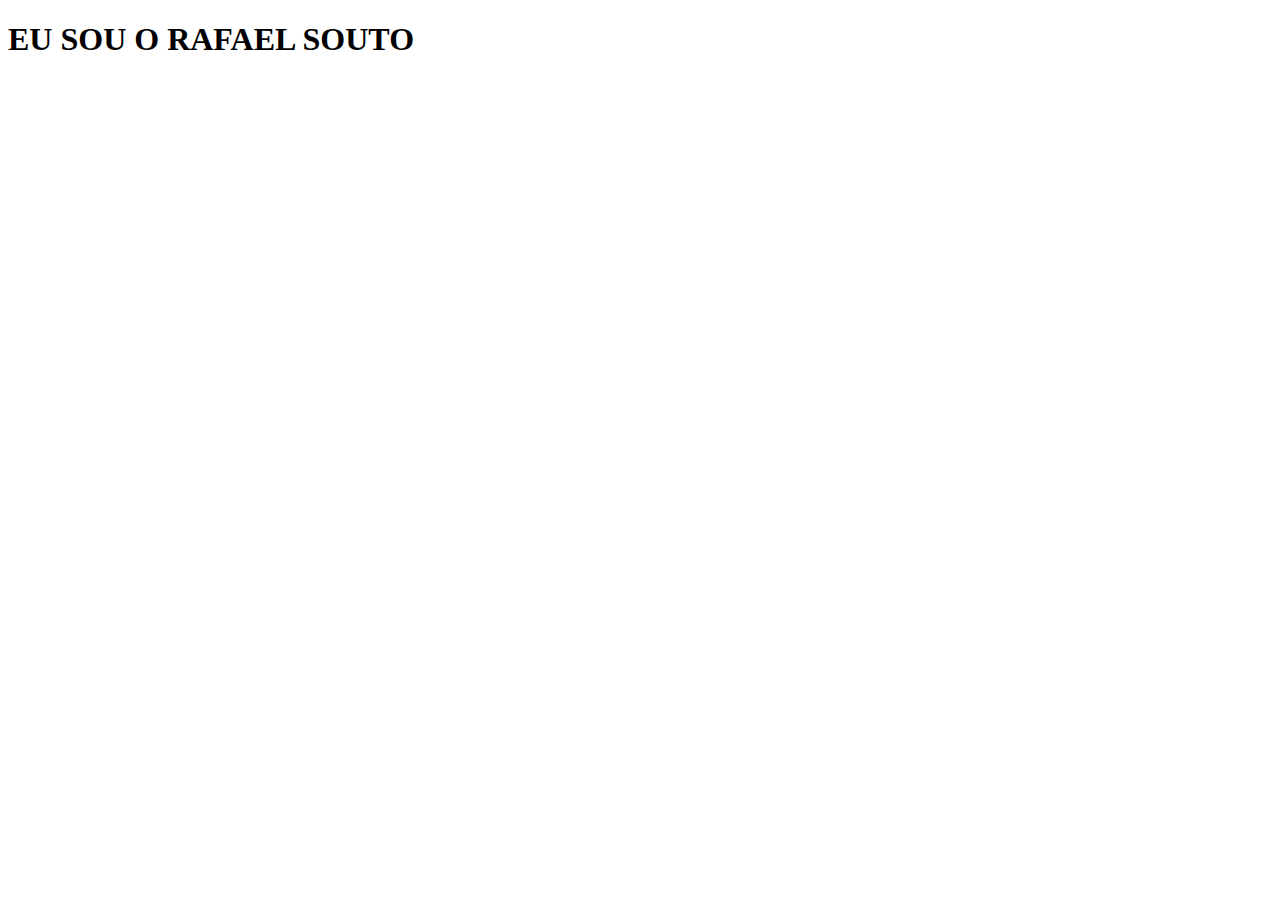
<file: index.html>
<!DOCTYPE html>
<html lang="pt-BR">

<head>
  <meta charset="UTF-8" />
  <meta name="viewport" content="width=device-width, initial-scale=1.0" />
  <title>Rafael Souto</title>
</head>
<body>
  <h1>EU SOU O RAFAEL SOUTO</h1>
</body>
</html>
</file>
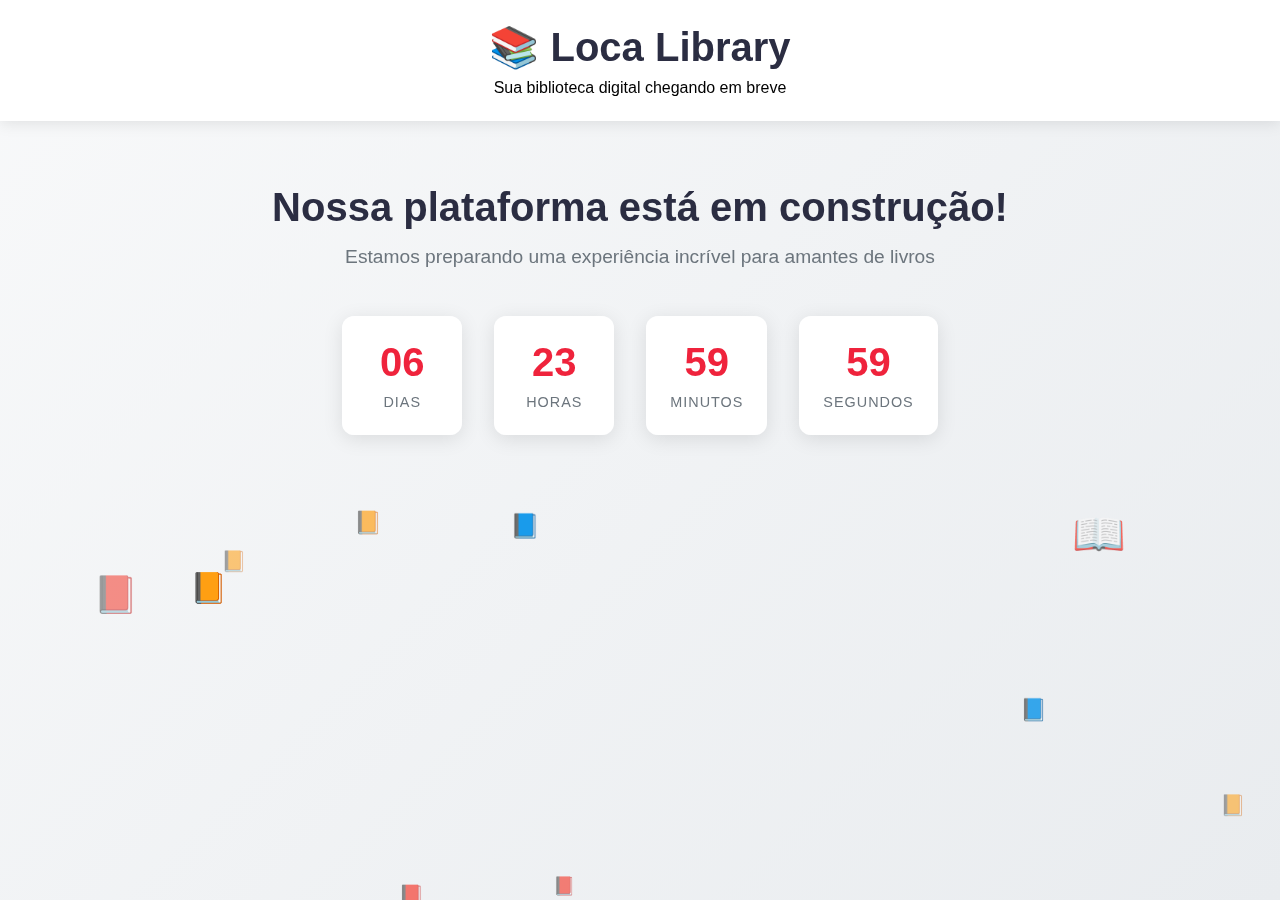
<file: pages/LocaLibrary v2/index.html>
<!DOCTYPE html>
<html lang="pt-BR">
<head>
    <meta charset="UTF-8">
    <meta name="viewport" content="width=device-width, initial-scale=1.0">
    <title>Loca Library - Em Construção</title>
    <link rel="stylesheet" href="style.css">
</head>
<body>
    <header class="header">
        <div class="logo-container">
            <h1 class="logo">📚 Loca Library</h1>
            <p>Sua biblioteca digital chegando em breve</p>
        </div>
    </header>

    <main class="container">
        <section class="hero">
            <div class="construction-message">
                <h2>Nossa plataforma está em construção!</h2>
                <p>Estamos preparando uma experiência incrível para amantes de livros</p>
            </div>
            
            <section class="countdown-container">
                <div class="countdown">
                    <div class="time-box">
                        <span id="days">00</span>
                        <span>Dias</span>
                    </div>
                    <div class="time-box">
                        <span id="hours">00</span>
                        <span>Horas</span>
                    </div>
                    <div class="time-box">
                        <span id="minutes">00</span>
                        <span>Minutos</span>
                    </div>
                    <div class="time-box">
                        <span id="seconds">00</span>
                        <span>Segundos</span>
                    </div>
                </div>
            </section>
        </section>

        <div class="floating-books" id="bookContainer"></div>
    </main>

    <script src="script.js"></script>
</body>
</html>
</file>
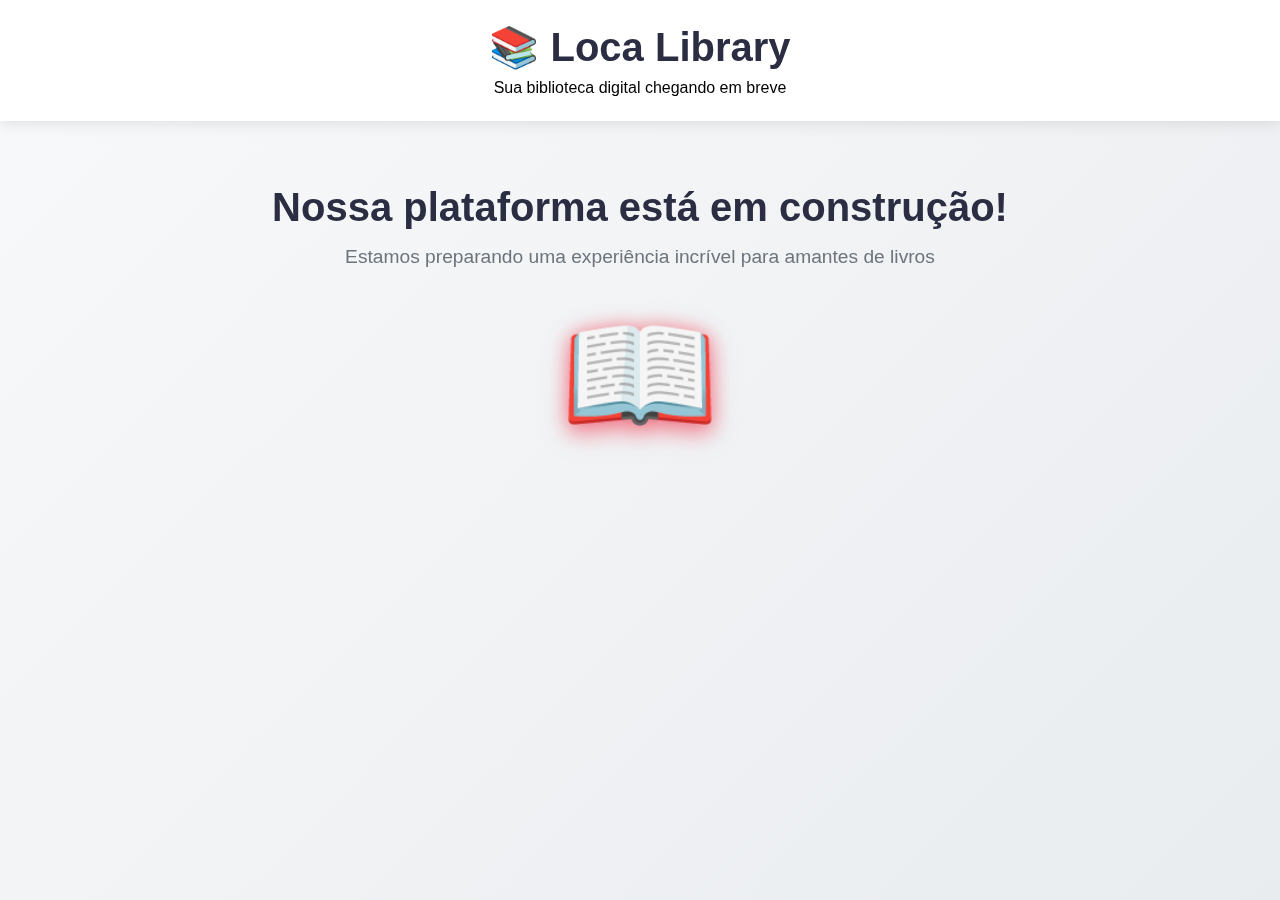
<file: pages/LocaLibrary/index.html>
<!DOCTYPE html>
<html lang="pt-BR">
<head>
    <meta charset="UTF-8">
    <meta name="viewport" content="width=device-width, initial-scale=1.0">
    <title>Loca Library - Em Construção</title>
    <link rel="stylesheet" href="style.css">
</head>
<body>
    <header class="header">
        <div class="logo-container">
            <h1 class="logo">📚 Loca Library</h1>
            <p>Sua biblioteca digital chegando em breve</p>
        </div>
    </header>

    <main class="container">
        <section class="hero">
            <div class="construction-message">
                <h2>Nossa plataforma está em construção!</h2>
                <p>Estamos preparando uma experiência incrível para amantes de livros</p>
                <div class="hero-book">📖</div>
            </div>
        </section>

        <div class="floating-books" id="bookContainer"></div>
    </main>

    <script src="script.js"></script>
</body>
</html>
</file>
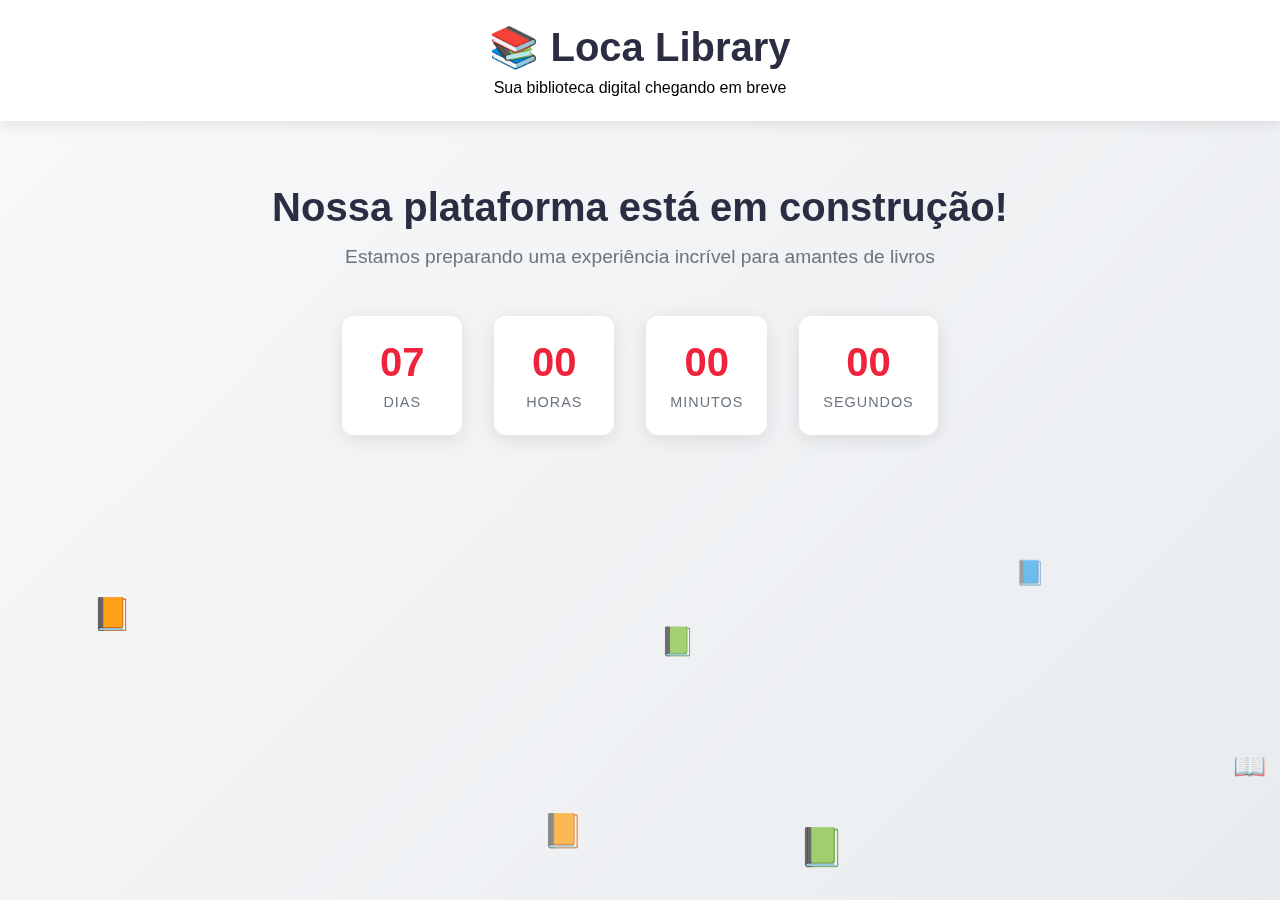
<file: pages/LocaLibraryV3/index.html>
<!DOCTYPE html>
<html lang="pt-BR">
<head>
    <meta charset="UTF-8">
    <meta name="viewport" content="width=device-width, initial-scale=1.0">
    <title>Loca Library - Em Construção</title>
    <link rel="stylesheet" href="style.css">
</head>
<body>
    <header class="header">
        <div class="logo-container">
            <h1 class="logo">📚 Loca Library</h1>
            <p>Sua biblioteca digital chegando em breve</p>
        </div>
    </header>

    <main class="container">
        <section class="hero">
            <div class="construction-message">
                <h2>Nossa plataforma está em construção!</h2>
                <p>Estamos preparando uma experiência incrível para amantes de livros</p>
            </div>
            
            <div class="countdown-container">
                <div class="countdown">
                    <div class="time-box">
                        <span id="days">00</span>
                        <span>Dias</span>
                    </div>
                    <div class="time-box">
                        <span id="hours">00</span>
                        <span>Horas</span>
                    </div>
                    <div class="time-box">
                        <span id="minutes">00</span>
                        <span>Minutos</span>
                    </div>
                    <div class="time-box">
                        <span id="seconds">00</span>
                        <span>Segundos</span>
                    </div>
                </div>
            </div>
        </section>

        <div class="floating-books" id="bookContainer"></div>
    </main>

    <script src="script.js"></script>
</body>
</html>
</file>
<file: pages/LocaLibrary v2/style.css>
* {
    margin: 0;
    padding: 0;
    box-sizing: border-box;
}

body {
    font-family: 'Segoe UI', sans-serif;
    background: linear-gradient(135deg, #f8f9fa 0%, #e9ecef 100%);
    min-height: 100vh;
    overflow-x: hidden;
}

.header {
    background: rgba(255, 255, 255, 0.95);
    padding: 1.5rem;
    box-shadow: 0 2px 15px rgba(0, 0, 0, 0.1);
    text-align: center;
}

.logo-container {
    max-width: 800px;
    margin: 0 auto;
}

.logo {
    color: #2b2d42;
    font-size: 2.5rem;
    margin-bottom: 0.5rem;
    display: flex;
    align-items: center;
    justify-content: center;
    gap: 0.5rem;
}

.container {
    padding: 4rem 2rem;
    max-width: 1200px;
    margin: 0 auto;
}

.hero {
    text-align: center;
    margin-bottom: 4rem;
}

.construction-message h2 {
    color: #2b2d42;
    font-size: 2.5rem;
    margin-bottom: 1rem;
}

.construction-message p {
    color: #6c757d;
    font-size: 1.2rem;
    max-width: 600px;
    margin: 0 auto;
}

.countdown-container {
    margin: 3rem 0;
}

.countdown {
    display: flex;
    justify-content: center;
    gap: 2rem;
    flex-wrap: wrap;
}

.time-box {
    background: rgba(255, 255, 255, 0.95);
    padding: 1.5rem;
    border-radius: 12px;
    box-shadow: 0 4px 20px rgba(0, 0, 0, 0.1);
    min-width: 120px;
    transition: transform 0.3s ease;
}

.time-box:hover {
    transform: translateY(-5px);
}

.time-box span:first-child {
    display: block;
    font-size: 2.5rem;
    font-weight: 700;
    color: #ef233c;
    margin-bottom: 0.5rem;
}

.time-box span:last-child {
    color: #6c757d;
    font-size: 0.9rem;
    text-transform: uppercase;
    letter-spacing: 1px;
}

@keyframes float {
    0% { transform: translate(0px, 0px) rotate(-5deg); }
    25% { transform: translate(10px, -10px) rotate(2deg); }
    50% { transform: translate(-8px, -20px) rotate(-3deg); }
    75% { transform: translate(12px, -10px) rotate(4deg); }
    100% { transform: translate(0px, 0px) rotate(-5deg); }
}

.floating-books {
    position: fixed;
    width: 100%;
    height: 100vh;
    pointer-events: none;
    z-index: -1;
}

@media (max-width: 768px) {
    .logo {
        font-size: 2rem;
    }
    .construction-message h2 {
        font-size: 2rem;
    }
    .time-box {
        min-width: 100px;
        padding: 1rem;
    }
}
</file>
<file: pages/LocaLibrary/style.css>
* {
    margin: 0;
    padding: 0;
    box-sizing: border-box;
}

body {
    font-family: 'Segoe UI', sans-serif;
    background: linear-gradient(135deg, #f8f9fa 0%, #e9ecef 100%);
    min-height: 100vh;
    overflow-x: hidden;
}

.header {
    background: rgba(255, 255, 255, 0.95);
    padding: 1.5rem;
    box-shadow: 0 2px 15px rgba(0, 0, 0, 0.1);
    text-align: center;
}

.logo-container {
    max-width: 800px;
    margin: 0 auto;
}

.logo {
    color: #2b2d42;
    font-size: 2.5rem;
    margin-bottom: 0.5rem;
    display: flex;
    align-items: center;
    justify-content: center;
    gap: 0.5rem;
}

.container {
    padding: 4rem 2rem;
    max-width: 1200px;
    margin: 0 auto;
}

.hero {
    text-align: center;
    margin-bottom: 4rem;
}

.construction-message h2 {
    color: #2b2d42;
    font-size: 2.5rem;
    margin-bottom: 1rem;
}

.construction-message p {
    color: #6c757d;
    font-size: 1.2rem;
    max-width: 600px;
    margin: 0 auto;
}

.hero-book {
    font-size: 8rem;
    animation: float 3s ease-in-out infinite;
    text-shadow: 0 10px 20px rgba(239, 35, 60, 0.3);
    margin-top: 2rem;
    filter: drop-shadow(0 0 10px rgba(239, 35, 60, 0.5));
    color: #ef233c;
}


.time-box span:first-child {
    display: block;
    font-size: 2.5rem;
    font-weight: 700;
    color: #ef233c;
    margin-bottom: 0.5rem;
}

.time-box span:last-child {
    color: #6c757d;
    font-size: 0.9rem;
    text-transform: uppercase;
    letter-spacing: 1px;
}

@keyframes float {
    0% { transform: translate(0px, 0px) rotate(-5deg); }
    25% { transform: translate(10px, -10px) rotate(2deg); }
    50% { transform: translate(-8px, -20px) rotate(-3deg); }
    75% { transform: translate(12px, -10px) rotate(4deg); }
    100% { transform: translate(0px, 0px) rotate(-5deg); }
}

.floating-books {
    position: fixed;
    width: 100%;
    height: 100vh;
    pointer-events: none;
    z-index: -1;
}

@media (max-width: 768px) {
    .logo {
        font-size: 2rem;
    }
    .construction-message h2 {
        font-size: 2rem;
    }
    .time-box {
        min-width: 100px;
        padding: 1rem;
    }
}
</file>
<file: pages/LocaLibraryV3/style.css>
* {
    margin: 0;
    padding: 0;
    box-sizing: border-box;
}

body {
    font-family: 'Segoe UI', sans-serif;
    background: linear-gradient(135deg, #f8f9fa 0%, #e9ecef 100%);
    min-height: 100vh;
    overflow-x: hidden;
}

.header {
    background: rgba(255, 255, 255, 0.95);
    padding: 1.5rem;
    box-shadow: 0 2px 15px rgba(0, 0, 0, 0.1);
    text-align: center;
}

.logo-container {
    max-width: 800px;
    margin: 0 auto;
}

.logo {
    color: #2b2d42;
    font-size: 2.5rem;
    margin-bottom: 0.5rem;
    display: flex;
    align-items: center;
    justify-content: center;
    gap: 0.5rem;
}

.container {
    padding: 4rem 2rem;
    max-width: 1200px;
    margin: 0 auto;
}

.hero {
    text-align: center;
    margin-bottom: 4rem;
}

.construction-message h2 {
    color: #2b2d42;
    font-size: 2.5rem;
    margin-bottom: 1rem;
}

.construction-message p {
    color: #6c757d;
    font-size: 1.2rem;
    max-width: 600px;
    margin: 0 auto;
}

.countdown-container {
    margin: 3rem 0;
}

.countdown {
    display: flex;
    justify-content: center;
    gap: 2rem;
    flex-wrap: wrap;
}

.time-box {
    background: rgba(255, 255, 255, 0.95);
    padding: 1.5rem;
    border-radius: 12px;
    box-shadow: 0 4px 20px rgba(0, 0, 0, 0.1);
    min-width: 120px;
    transition: transform 0.3s ease;
}

.time-box:hover {
    transform: translateY(-5px);
}

.time-box span:first-child {
    display: block;
    font-size: 2.5rem;
    font-weight: 700;
    color: #ef233c;
    margin-bottom: 0.5rem;
}

.time-box span:last-child {
    color: #6c757d;
    font-size: 0.9rem;
    text-transform: uppercase;
    letter-spacing: 1px;
}

@keyframes float {
    0% { transform: translateY(0px); }
    50% { transform: translateY(-20px); }
    100% { transform: translateY(0px); }
}

.floating-books {
    position: fixed;
    width: 100%;
    height: 100vh;
    pointer-events: none;
    z-index: -1;
}

@media (max-width: 768px) {
    .logo {
        font-size: 2rem;
    }
    .construction-message h2 {
        font-size: 2rem;
    }
    .time-box {
        min-width: 100px;
        padding: 1rem;
    }
}
</file>
